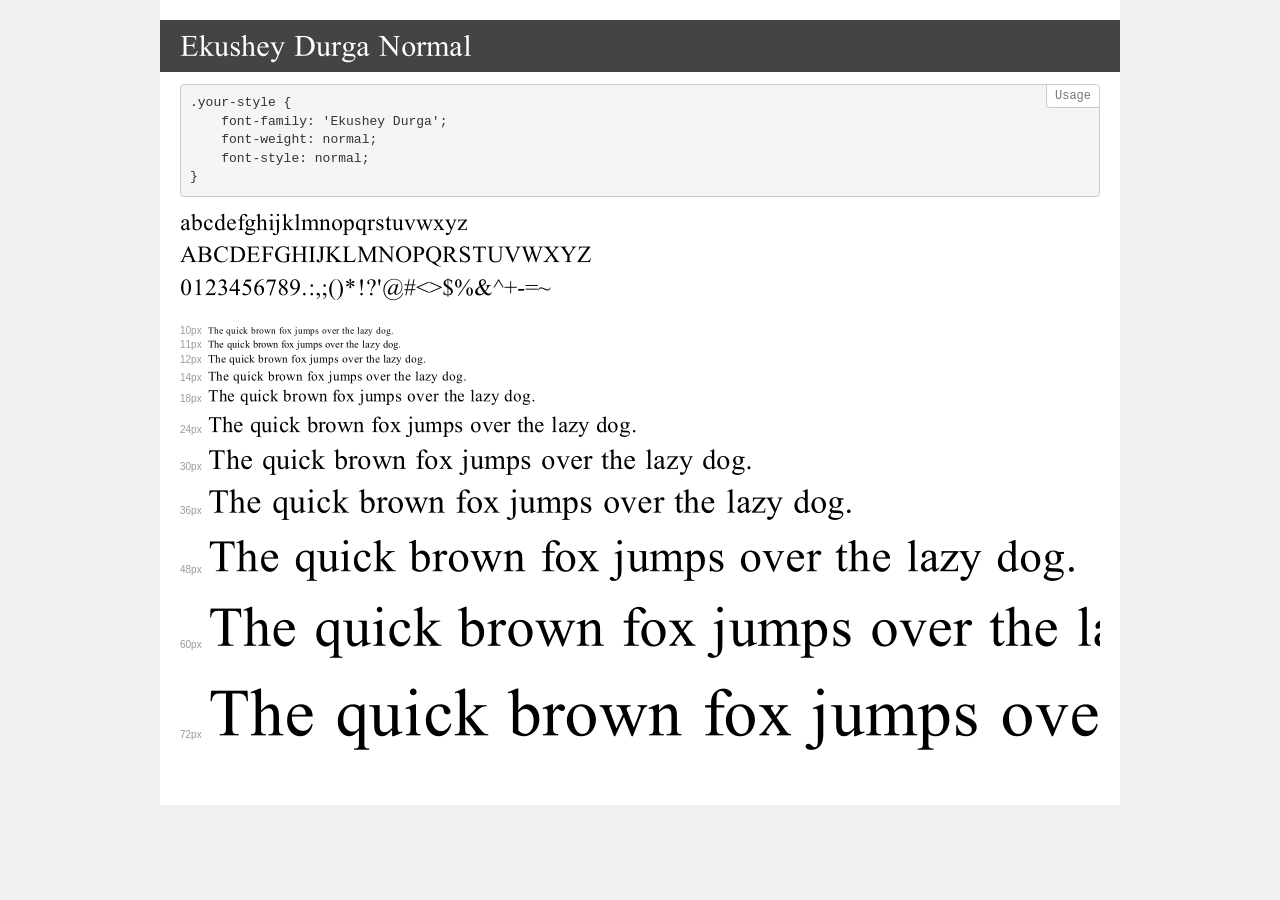
<file: src/css/fonts/durga/demo.html>
<!DOCTYPE html>
<html>
<head>
    <meta charset="utf-8">
    <meta http-equiv="X-UA-Compatible" content="IE=edge">
    <meta name="viewport" content="width=device-width, initial-scale=1">
    <meta name="robots" content="noindex, noarchive">
    <title>Transfonter demo</title>
    <link href="stylesheet.css" rel="stylesheet">
    <style>
        /*
        http://meyerweb.com/eric/tools/css/reset/
        v2.0 | 20110126
        License: none (public domain)
        */
        html, body, div, span, applet, object, iframe,
        h1, h2, h3, h4, h5, h6, p, blockquote, pre,
        a, abbr, acronym, address, big, cite, code,
        del, dfn, em, img, ins, kbd, q, s, samp,
        small, strike, strong, sub, sup, tt, var,
        b, u, i, center,
        dl, dt, dd, ol, ul, li,
        fieldset, form, label, legend,
        table, caption, tbody, tfoot, thead, tr, th, td,
        article, aside, canvas, details, embed,
        figure, figcaption, footer, header, hgroup,
        menu, nav, output, ruby, section, summary,
        time, mark, audio, video {
            margin: 0;
            padding: 0;
            border: 0;
            font-size: 100%;
            font: inherit;
            vertical-align: baseline;
        }
        /* HTML5 display-role reset for older browsers */
        article, aside, details, figcaption, figure,
        footer, header, hgroup, menu, nav, section {
            display: block;
        }
        body {
            line-height: 1;
        }
        ol, ul {
            list-style: none;
        }
        blockquote, q {
            quotes: none;
        }
        blockquote:before, blockquote:after,
        q:before, q:after {
            content: '';
            content: none;
        }
        table {
            border-collapse: collapse;
            border-spacing: 0;
        }
        /* common styles */
        body {
            background: #f1f1f1;
            color: #000;
        }
        .page {
            background: #fff;
            width: 920px;
            margin: 0 auto;
            padding: 20px 20px 0 20px;
            overflow: hidden;
        }
        .font-container {
            overflow-x: auto;
            overflow-y: hidden;
            margin-bottom: 40px;
            line-height: 1.3;
            white-space: nowrap;
            padding-bottom: 5px;
        }
        h1 {
            position: relative;
            background: #444;
            font-size: 32px;
            color: #fff;
            padding: 10px 20px;
            margin: 0 -20px 12px -20px;
        }
        .letters {
            font-size: 25px;
            margin-bottom: 20px;
        }
        .s10:before {
            content: '10px';
        }
        .s11:before {
            content: '11px';
        }
        .s12:before {
            content: '12px';
        }
        .s14:before {
            content: '14px';
        }
        .s18:before {
            content: '18px';
        }
        .s24:before {
            content: '24px';
        }
        .s30:before {
            content: '30px';
        }
        .s36:before {
            content: '36px';
        }
        .s48:before {
            content: '48px';
        }
        .s60:before {
            content: '60px';
        }
        .s72:before {
            content: '72px';
        }
        .s10:before, .s11:before, .s12:before, .s14:before,
        .s18:before, .s24:before, .s30:before, .s36:before,
        .s48:before, .s60:before, .s72:before {
            font-family: Arial, sans-serif;
            font-size: 10px;
            font-weight: normal;
            font-style: normal;
            color: #999;
            padding-right: 6px;
        }
        pre {
            display: block;
            position: relative;
            padding: 9px;
            margin: 0 0 10px;
            font-family: Monaco, Menlo, Consolas, "Courier New", monospace !important;
            font-size: 13px;
            line-height: 1.428571429;
            color: #333;
            font-weight: normal !important;
            font-style: normal !important;
            background-color: #f5f5f5;
            border: 1px solid #ccc;
            overflow-x: auto;
            border-radius: 4px;
        }
        pre:after {
            display: block;
            position: absolute;
            right: 0;
            top: 0;
            content: 'Usage';
            line-height: 1;
            padding: 5px 8px;
            font-size: 12px;
            color: #767676;
            background-color: #fff;
            border: 1px solid #ccc;
            border-right: none;
            border-top: none;
            border-radius: 0 4px 0 4px;
            z-index: 10;
        }
        /* responsive */
        @media (max-width: 959px) {
            .page {
                width: auto;
                margin: 0;
            }
        }
    </style>
</head>
<body>
<div class="page">
    <div class="demo" style="font-family: 'Ekushey Durga'; font-weight: normal; font-style: normal;">
        <h1>Ekushey Durga Normal</h1>
        <pre>.your-style {
    font-family: 'Ekushey Durga';
    font-weight: normal;
    font-style: normal;
}</pre>
        <div class="font-container">
            <p class="letters">
                abcdefghijklmnopqrstuvwxyz<br>
ABCDEFGHIJKLMNOPQRSTUVWXYZ<br>
                0123456789.:,;()*!?'@#<>$%&^+-=~
            </p>
            <p class="s10" style="font-size: 10px;">The quick brown fox jumps over the lazy dog.</p>
            <p class="s11" style="font-size: 11px;">The quick brown fox jumps over the lazy dog.</p>
            <p class="s12" style="font-size: 12px;">The quick brown fox jumps over the lazy dog.</p>
            <p class="s14" style="font-size: 14px;">The quick brown fox jumps over the lazy dog.</p>
            <p class="s18" style="font-size: 18px;">The quick brown fox jumps over the lazy dog.</p>
            <p class="s24" style="font-size: 24px;">The quick brown fox jumps over the lazy dog.</p>
            <p class="s30" style="font-size: 30px;">The quick brown fox jumps over the lazy dog.</p>
            <p class="s36" style="font-size: 36px;">The quick brown fox jumps over the lazy dog.</p>
            <p class="s48" style="font-size: 48px;">The quick brown fox jumps over the lazy dog.</p>
            <p class="s60" style="font-size: 60px;">The quick brown fox jumps over the lazy dog.</p>
            <p class="s72" style="font-size: 72px;">The quick brown fox jumps over the lazy dog.</p>
        </div>
    </div>
</div>
</body>
</html>
</file>
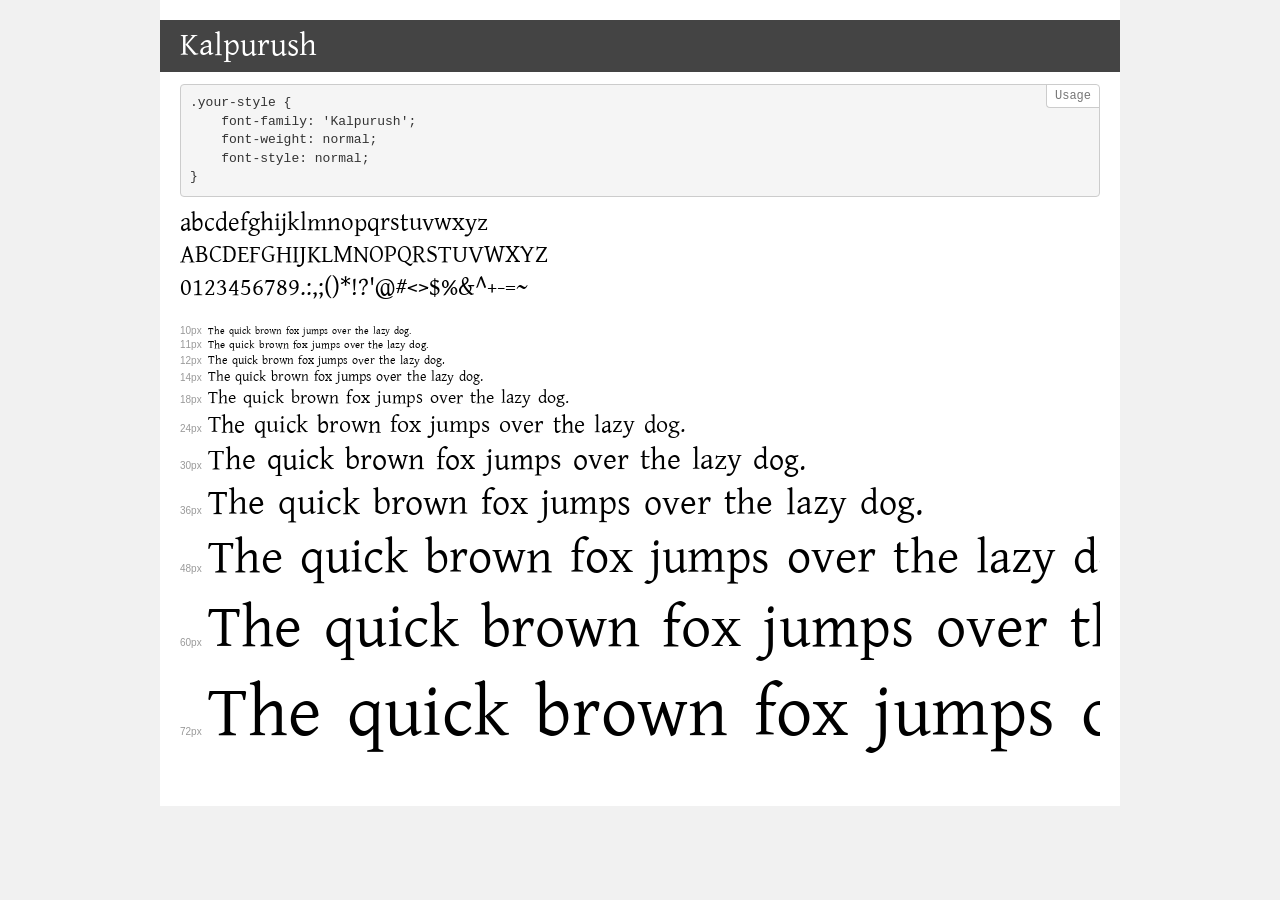
<file: src/css/fonts/kalpurush/demo.html>
<!DOCTYPE html>
<html>
<head>
    <meta charset="utf-8">
    <meta http-equiv="X-UA-Compatible" content="IE=edge">
    <meta name="viewport" content="width=device-width, initial-scale=1">
    <meta name="robots" content="noindex, noarchive">
    <title>Transfonter demo</title>
    <link href="stylesheet.css" rel="stylesheet">
    <style>
        /*
        http://meyerweb.com/eric/tools/css/reset/
        v2.0 | 20110126
        License: none (public domain)
        */
        html, body, div, span, applet, object, iframe,
        h1, h2, h3, h4, h5, h6, p, blockquote, pre,
        a, abbr, acronym, address, big, cite, code,
        del, dfn, em, img, ins, kbd, q, s, samp,
        small, strike, strong, sub, sup, tt, var,
        b, u, i, center,
        dl, dt, dd, ol, ul, li,
        fieldset, form, label, legend,
        table, caption, tbody, tfoot, thead, tr, th, td,
        article, aside, canvas, details, embed,
        figure, figcaption, footer, header, hgroup,
        menu, nav, output, ruby, section, summary,
        time, mark, audio, video {
            margin: 0;
            padding: 0;
            border: 0;
            font-size: 100%;
            font: inherit;
            vertical-align: baseline;
        }
        /* HTML5 display-role reset for older browsers */
        article, aside, details, figcaption, figure,
        footer, header, hgroup, menu, nav, section {
            display: block;
        }
        body {
            line-height: 1;
        }
        ol, ul {
            list-style: none;
        }
        blockquote, q {
            quotes: none;
        }
        blockquote:before, blockquote:after,
        q:before, q:after {
            content: '';
            content: none;
        }
        table {
            border-collapse: collapse;
            border-spacing: 0;
        }
        /* common styles */
        body {
            background: #f1f1f1;
            color: #000;
        }
        .page {
            background: #fff;
            width: 920px;
            margin: 0 auto;
            padding: 20px 20px 0 20px;
            overflow: hidden;
        }
        .font-container {
            overflow-x: auto;
            overflow-y: hidden;
            margin-bottom: 40px;
            line-height: 1.3;
            white-space: nowrap;
            padding-bottom: 5px;
        }
        h1 {
            position: relative;
            background: #444;
            font-size: 32px;
            color: #fff;
            padding: 10px 20px;
            margin: 0 -20px 12px -20px;
        }
        .letters {
            font-size: 25px;
            margin-bottom: 20px;
        }
        .s10:before {
            content: '10px';
        }
        .s11:before {
            content: '11px';
        }
        .s12:before {
            content: '12px';
        }
        .s14:before {
            content: '14px';
        }
        .s18:before {
            content: '18px';
        }
        .s24:before {
            content: '24px';
        }
        .s30:before {
            content: '30px';
        }
        .s36:before {
            content: '36px';
        }
        .s48:before {
            content: '48px';
        }
        .s60:before {
            content: '60px';
        }
        .s72:before {
            content: '72px';
        }
        .s10:before, .s11:before, .s12:before, .s14:before,
        .s18:before, .s24:before, .s30:before, .s36:before,
        .s48:before, .s60:before, .s72:before {
            font-family: Arial, sans-serif;
            font-size: 10px;
            font-weight: normal;
            font-style: normal;
            color: #999;
            padding-right: 6px;
        }
        pre {
            display: block;
            position: relative;
            padding: 9px;
            margin: 0 0 10px;
            font-family: Monaco, Menlo, Consolas, "Courier New", monospace !important;
            font-size: 13px;
            line-height: 1.428571429;
            color: #333;
            font-weight: normal !important;
            font-style: normal !important;
            background-color: #f5f5f5;
            border: 1px solid #ccc;
            overflow-x: auto;
            border-radius: 4px;
        }
        pre:after {
            display: block;
            position: absolute;
            right: 0;
            top: 0;
            content: 'Usage';
            line-height: 1;
            padding: 5px 8px;
            font-size: 12px;
            color: #767676;
            background-color: #fff;
            border: 1px solid #ccc;
            border-right: none;
            border-top: none;
            border-radius: 0 4px 0 4px;
            z-index: 10;
        }
        /* responsive */
        @media (max-width: 959px) {
            .page {
                width: auto;
                margin: 0;
            }
        }
    </style>
</head>
<body>
<div class="page">
    <div class="demo" style="font-family: 'Kalpurush'; font-weight: normal; font-style: normal;">
        <h1>Kalpurush</h1>
        <pre>.your-style {
    font-family: 'Kalpurush';
    font-weight: normal;
    font-style: normal;
}</pre>
        <div class="font-container">
            <p class="letters">
                abcdefghijklmnopqrstuvwxyz<br>
ABCDEFGHIJKLMNOPQRSTUVWXYZ<br>
                0123456789.:,;()*!?'@#<>$%&^+-=~
            </p>
            <p class="s10" style="font-size: 10px;">The quick brown fox jumps over the lazy dog.</p>
            <p class="s11" style="font-size: 11px;">The quick brown fox jumps over the lazy dog.</p>
            <p class="s12" style="font-size: 12px;">The quick brown fox jumps over the lazy dog.</p>
            <p class="s14" style="font-size: 14px;">The quick brown fox jumps over the lazy dog.</p>
            <p class="s18" style="font-size: 18px;">The quick brown fox jumps over the lazy dog.</p>
            <p class="s24" style="font-size: 24px;">The quick brown fox jumps over the lazy dog.</p>
            <p class="s30" style="font-size: 30px;">The quick brown fox jumps over the lazy dog.</p>
            <p class="s36" style="font-size: 36px;">The quick brown fox jumps over the lazy dog.</p>
            <p class="s48" style="font-size: 48px;">The quick brown fox jumps over the lazy dog.</p>
            <p class="s60" style="font-size: 60px;">The quick brown fox jumps over the lazy dog.</p>
            <p class="s72" style="font-size: 72px;">The quick brown fox jumps over the lazy dog.</p>
        </div>
    </div>
</div>
</body>
</html>
</file>
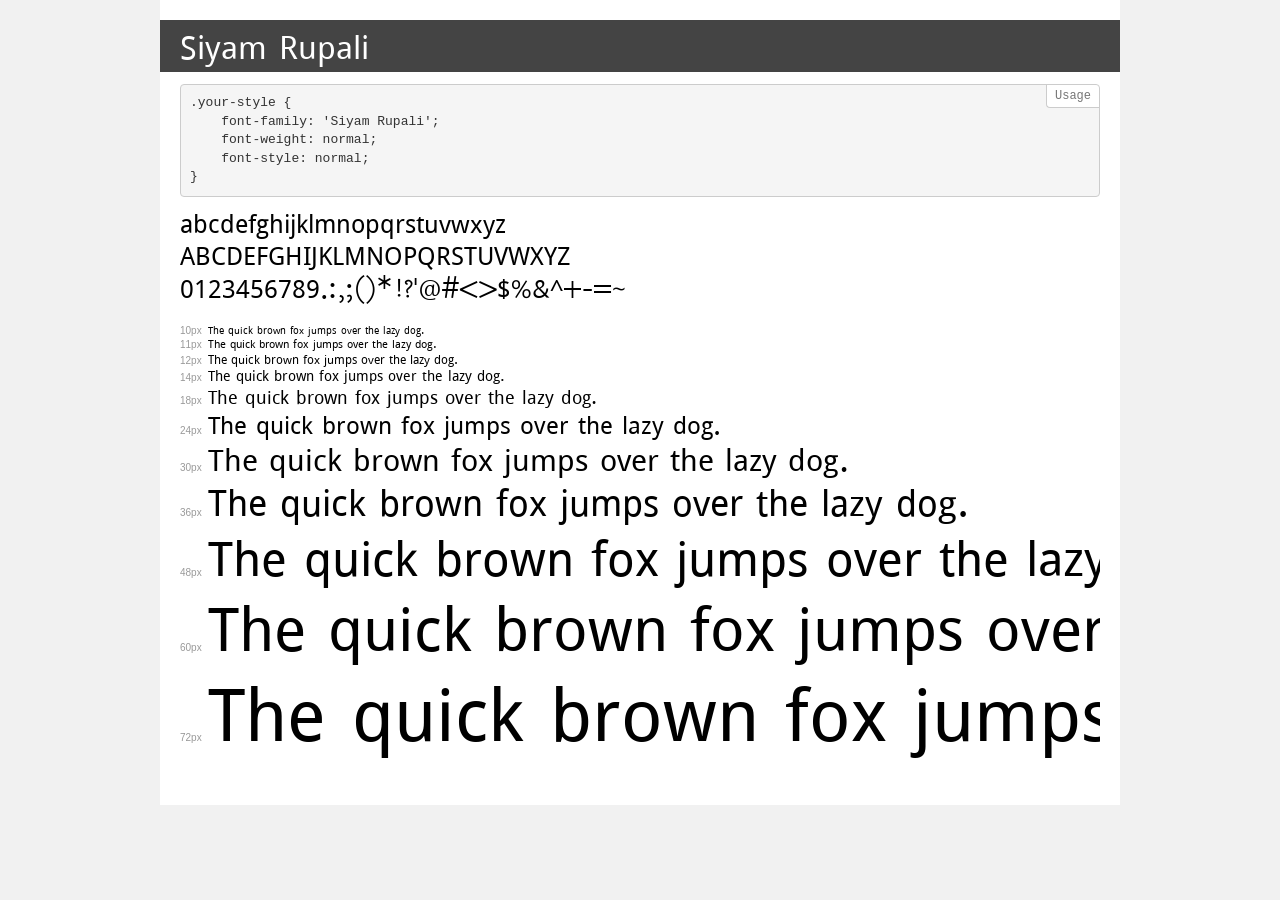
<file: src/css/fonts/siyamrupali/demo.html>
<!DOCTYPE html>
<html>
<head>
    <meta charset="utf-8">
    <meta http-equiv="X-UA-Compatible" content="IE=edge">
    <meta name="viewport" content="width=device-width, initial-scale=1">
    <meta name="robots" content="noindex, noarchive">
    <title>Transfonter demo</title>
    <link href="stylesheet.css" rel="stylesheet">
    <style>
        /*
        http://meyerweb.com/eric/tools/css/reset/
        v2.0 | 20110126
        License: none (public domain)
        */
        html, body, div, span, applet, object, iframe,
        h1, h2, h3, h4, h5, h6, p, blockquote, pre,
        a, abbr, acronym, address, big, cite, code,
        del, dfn, em, img, ins, kbd, q, s, samp,
        small, strike, strong, sub, sup, tt, var,
        b, u, i, center,
        dl, dt, dd, ol, ul, li,
        fieldset, form, label, legend,
        table, caption, tbody, tfoot, thead, tr, th, td,
        article, aside, canvas, details, embed,
        figure, figcaption, footer, header, hgroup,
        menu, nav, output, ruby, section, summary,
        time, mark, audio, video {
            margin: 0;
            padding: 0;
            border: 0;
            font-size: 100%;
            font: inherit;
            vertical-align: baseline;
        }
        /* HTML5 display-role reset for older browsers */
        article, aside, details, figcaption, figure,
        footer, header, hgroup, menu, nav, section {
            display: block;
        }
        body {
            line-height: 1;
        }
        ol, ul {
            list-style: none;
        }
        blockquote, q {
            quotes: none;
        }
        blockquote:before, blockquote:after,
        q:before, q:after {
            content: '';
            content: none;
        }
        table {
            border-collapse: collapse;
            border-spacing: 0;
        }
        /* common styles */
        body {
            background: #f1f1f1;
            color: #000;
        }
        .page {
            background: #fff;
            width: 920px;
            margin: 0 auto;
            padding: 20px 20px 0 20px;
            overflow: hidden;
        }
        .font-container {
            overflow-x: auto;
            overflow-y: hidden;
            margin-bottom: 40px;
            line-height: 1.3;
            white-space: nowrap;
            padding-bottom: 5px;
        }
        h1 {
            position: relative;
            background: #444;
            font-size: 32px;
            color: #fff;
            padding: 10px 20px;
            margin: 0 -20px 12px -20px;
        }
        .letters {
            font-size: 25px;
            margin-bottom: 20px;
        }
        .s10:before {
            content: '10px';
        }
        .s11:before {
            content: '11px';
        }
        .s12:before {
            content: '12px';
        }
        .s14:before {
            content: '14px';
        }
        .s18:before {
            content: '18px';
        }
        .s24:before {
            content: '24px';
        }
        .s30:before {
            content: '30px';
        }
        .s36:before {
            content: '36px';
        }
        .s48:before {
            content: '48px';
        }
        .s60:before {
            content: '60px';
        }
        .s72:before {
            content: '72px';
        }
        .s10:before, .s11:before, .s12:before, .s14:before,
        .s18:before, .s24:before, .s30:before, .s36:before,
        .s48:before, .s60:before, .s72:before {
            font-family: Arial, sans-serif;
            font-size: 10px;
            font-weight: normal;
            font-style: normal;
            color: #999;
            padding-right: 6px;
        }
        pre {
            display: block;
            position: relative;
            padding: 9px;
            margin: 0 0 10px;
            font-family: Monaco, Menlo, Consolas, "Courier New", monospace !important;
            font-size: 13px;
            line-height: 1.428571429;
            color: #333;
            font-weight: normal !important;
            font-style: normal !important;
            background-color: #f5f5f5;
            border: 1px solid #ccc;
            overflow-x: auto;
            border-radius: 4px;
        }
        pre:after {
            display: block;
            position: absolute;
            right: 0;
            top: 0;
            content: 'Usage';
            line-height: 1;
            padding: 5px 8px;
            font-size: 12px;
            color: #767676;
            background-color: #fff;
            border: 1px solid #ccc;
            border-right: none;
            border-top: none;
            border-radius: 0 4px 0 4px;
            z-index: 10;
        }
        /* responsive */
        @media (max-width: 959px) {
            .page {
                width: auto;
                margin: 0;
            }
        }
    </style>
</head>
<body>
<div class="page">
    <div class="demo" style="font-family: 'Siyam Rupali'; font-weight: normal; font-style: normal;">
        <h1>Siyam Rupali</h1>
        <pre>.your-style {
    font-family: 'Siyam Rupali';
    font-weight: normal;
    font-style: normal;
}</pre>
        <div class="font-container">
            <p class="letters">
                abcdefghijklmnopqrstuvwxyz<br>
ABCDEFGHIJKLMNOPQRSTUVWXYZ<br>
                0123456789.:,;()*!?'@#<>$%&^+-=~
            </p>
            <p class="s10" style="font-size: 10px;">The quick brown fox jumps over the lazy dog.</p>
            <p class="s11" style="font-size: 11px;">The quick brown fox jumps over the lazy dog.</p>
            <p class="s12" style="font-size: 12px;">The quick brown fox jumps over the lazy dog.</p>
            <p class="s14" style="font-size: 14px;">The quick brown fox jumps over the lazy dog.</p>
            <p class="s18" style="font-size: 18px;">The quick brown fox jumps over the lazy dog.</p>
            <p class="s24" style="font-size: 24px;">The quick brown fox jumps over the lazy dog.</p>
            <p class="s30" style="font-size: 30px;">The quick brown fox jumps over the lazy dog.</p>
            <p class="s36" style="font-size: 36px;">The quick brown fox jumps over the lazy dog.</p>
            <p class="s48" style="font-size: 48px;">The quick brown fox jumps over the lazy dog.</p>
            <p class="s60" style="font-size: 60px;">The quick brown fox jumps over the lazy dog.</p>
            <p class="s72" style="font-size: 72px;">The quick brown fox jumps over the lazy dog.</p>
        </div>
    </div>
</div>
</body>
</html>
</file>
<file: src/css/fonts/durga/stylesheet.css>
/* This stylesheet generated by Transfonter (https://transfonter.org) on March 9, 2018 1:47 AM */

@font-face {
    font-family: 'Ekushey Durga';
    src: url('EkusheyDurga.eot');
    src: url('EkusheyDurga.eot?#iefix') format('embedded-opentype'),
        url('EkusheyDurga.woff2') format('woff2'),
        url('EkusheyDurga.woff') format('woff'),
        url('EkusheyDurga.ttf') format('truetype'),
        url('EkusheyDurga.svg#EkusheyDurga') format('svg');
    font-weight: 100;
    font-style: normal;
}
</file>
<file: src/css/fonts/kalpurush/stylesheet.css>
/* This stylesheet generated by Transfonter (https://transfonter.org) on March 9, 2018 1:38 AM */

@font-face {
    font-family: 'Kalpurush';
    src: url('Kalpurush.eot');
    src: url('Kalpurush.eot?#iefix') format('embedded-opentype'),
        url('Kalpurush.woff2') format('woff2'),
        url('Kalpurush.woff') format('woff'),
        url('Kalpurush.ttf') format('truetype'),
        url('Kalpurush.svg#Kalpurush') format('svg');
    font-weight: 100;
    font-style: oblique;
}
</file>
<file: src/css/fonts/siyamrupali/stylesheet.css>
/* This stylesheet generated by Transfonter (https://transfonter.org) on March 9, 2018 1:59 AM */

@font-face {
    font-family: 'Siyam Rupali';
    src: url('SiyamRupali.eot');
    src: url('SiyamRupali.eot?#iefix') format('embedded-opentype'),
        url('SiyamRupali.woff2') format('woff2'),
        url('SiyamRupali.woff') format('woff'),
        url('SiyamRupali.ttf') format('truetype'),
        url('SiyamRupali.svg#SiyamRupali') format('svg');
    font-weight: normal;
    font-style: normal;
}
</file>
